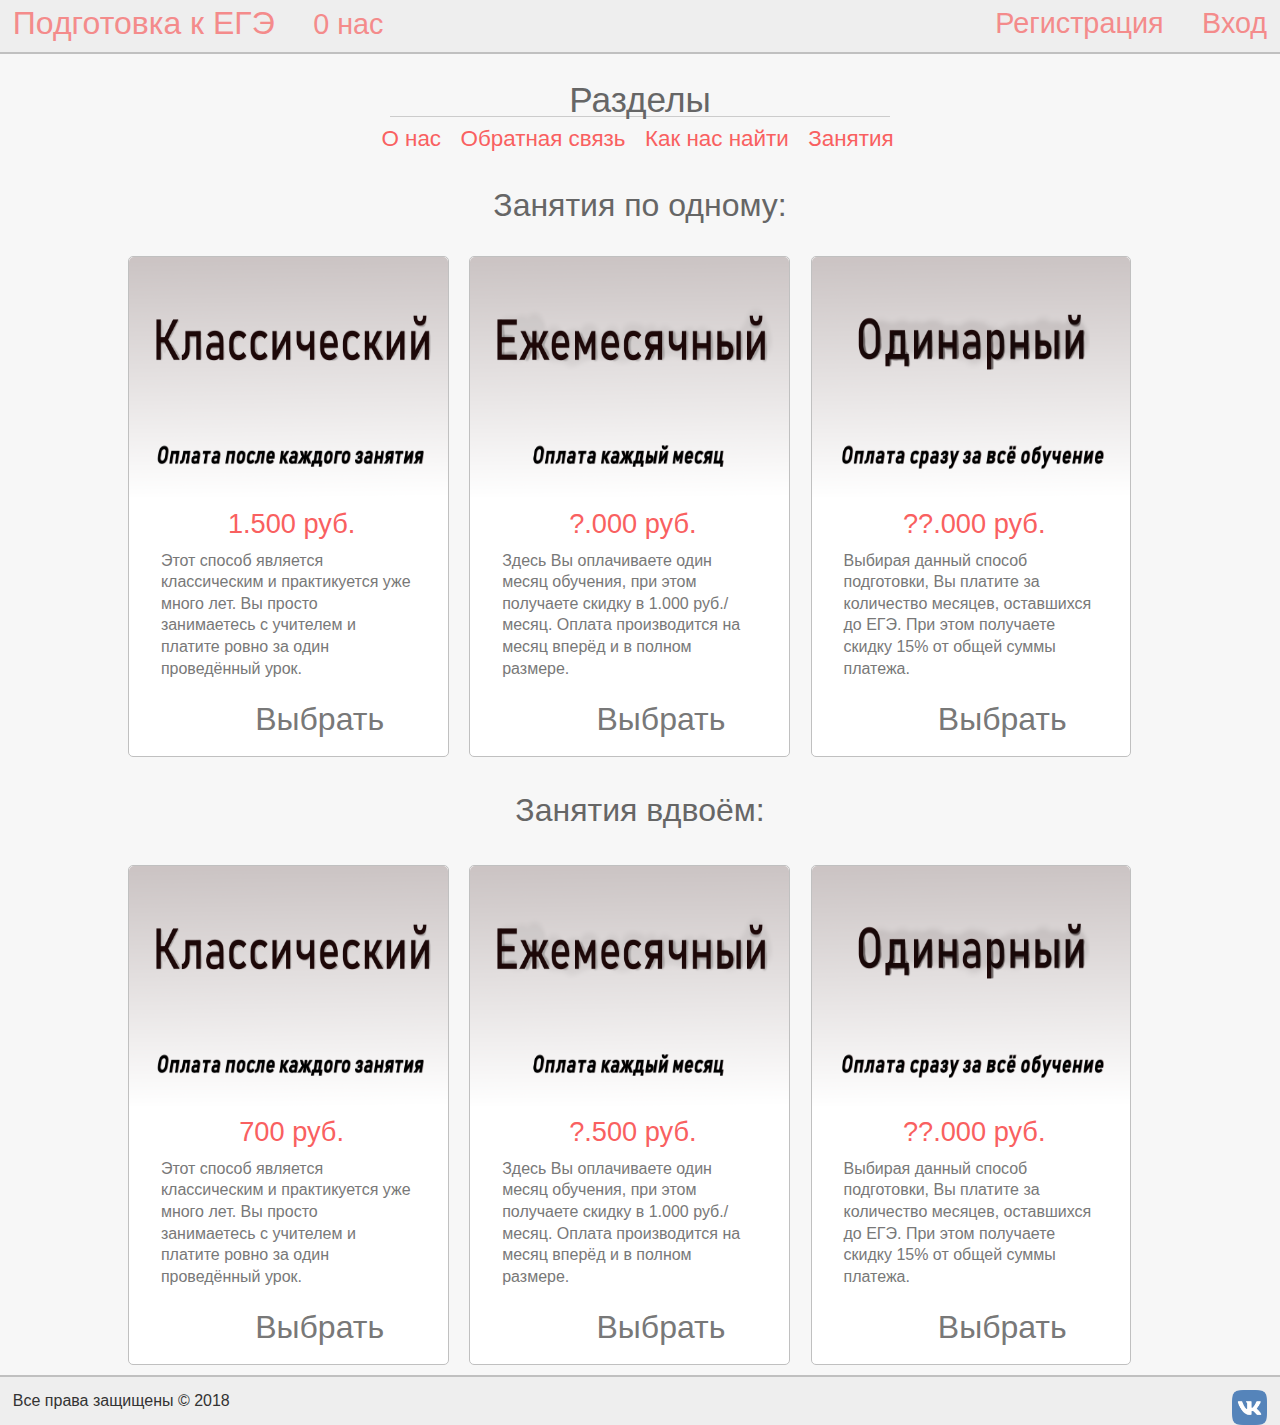
<file: index.html>
<!DOCTYPE html>
<html>
 <head>
   <meta http-equiv="content-type" content="text/html; charset=UTF-8" />
   <meta name="keywords" content="Подготовительные курсы, ЕГЭ,
    Подготовка к ЕГЭ" />
   <meta name="description" content="Этот сайт является подготовительным
   сайтом к ЕГЭ">
   <link rel="stylesheet" type="text/css" href="css/cssstyles.css" />
   <link href="img/favicon.ico" rel="shotrcut icon" type="image/x-icon" />
   <title>Подготовка к ЕГЭ</title>
 </head>


 <body>
   <div id="page-wrap">

   <header>
     <a href="index.html" title="" id="logo">Подготовка к ЕГЭ</a>
     <span class="contact"><a href="about.html" title="">0 нас</a></span>
     <span class="right"><span class="contact"><a href="#"
       title="">Регистрация</a></span>
       <span class="contact"><a href="#"
         title="">Вход</a></span>
     </span>
   </header>
   <div class="clear"></div>
   <center>
     <div id="menu">Разделы<hr/></div>
     <div id="menuHref">
       <a href="about.html">О нас</a>
       <a href="feedback.html">Обратная связь</a>
       <a href="geoposition.html">Как нас найти</a>
       <a href="#">Занятия</a>
     </div>
   </center>

   <div class="clear"></div> <br/><br/>
   <center><div class="has">Занятия по одному:</div></center>
   <div class="clear"></div>


   <div id="wrapper">
     <div id="articles">
        <article>
          <img src="img/classic.png" alt="Изображение" title="" />
          <h2>1.500 руб.</h2>
          <p>Этот способ является классическим и практикуется уже много лет.
          Вы просто занимаетесь с учителем и платите ровно за один проведённый урок.</p>
          <a href="#">Выбрать</a>
        </article>
        <article>
          <img src="img/everymonth.png" alt="Изображение" title="" />
          <h2>?.000 руб.</h2>
          <p>Здесь Вы оплачиваете один месяц обучения, при этом
          получаете скидку в 1.000 руб./месяц. Оплата производится на месяц
        вперёд и в полном размере.</p>
          <a href="#">Выбрать</a>
        </article>
        <article>
          <img src="img/once.png" alt="Изображение" title="" />
          <h2>??.000 руб.</h2>
          <p>Выбирая данный способ подготовки, Вы платите за количество месяцев,
          оставшихся до ЕГЭ. При этом получаете скидку 15% от общей суммы платежа.</p>
          <a href="#">Выбрать</a>
        </article>
     </div>

     <div class="clear"><br/><br/></div>

     <center><div class="has">Занятия вдвоём:</div></center>

     <div class="clear"><br/><br/></div>

     <div id="articles">
        <article>
          <img src="img/classic.png" alt="Изображение" title="" />
          <h2>700 руб.</h2>
          <p>Этот способ является классическим и практикуется уже много лет.
          Вы просто занимаетесь с учителем и платите ровно за один проведённый урок.</p>
          <a href="#">Выбрать</a>
        </article>
        <article>
          <img src="img/everymonth.png" alt="Изображение" title="" />
          <h2>?.500 руб.</h2>
          <p>Здесь Вы оплачиваете один месяц обучения, при этом
          получаете скидку в 1.000 руб./месяц. Оплата производится на месяц
        вперёд и в полном размере.</p>
          <a href="#">Выбрать</a>
        </article>
        <article>
          <img src="img/once.png" alt="Изображение" title="" />
          <h2>??.000 руб.</h2>
          <p>Выбирая данный способ подготовки, Вы платите за количество месяцев,
          оставшихся до ЕГЭ. При этом получаете скидку 15% от общей суммы платежа.</p>
          <a href="#">Выбрать</a>
        </article>
     </div>


   </div>

</div>
   <footer>
     <span class="left">Все права защищены &copy; 2018</span>
     <span class="right"><a href="https://vk.com"><img src="img/VK.png"
       alt="Группа Вконтакте" title=""></a></span>
   </footer>
 </body>
</html>
</file>
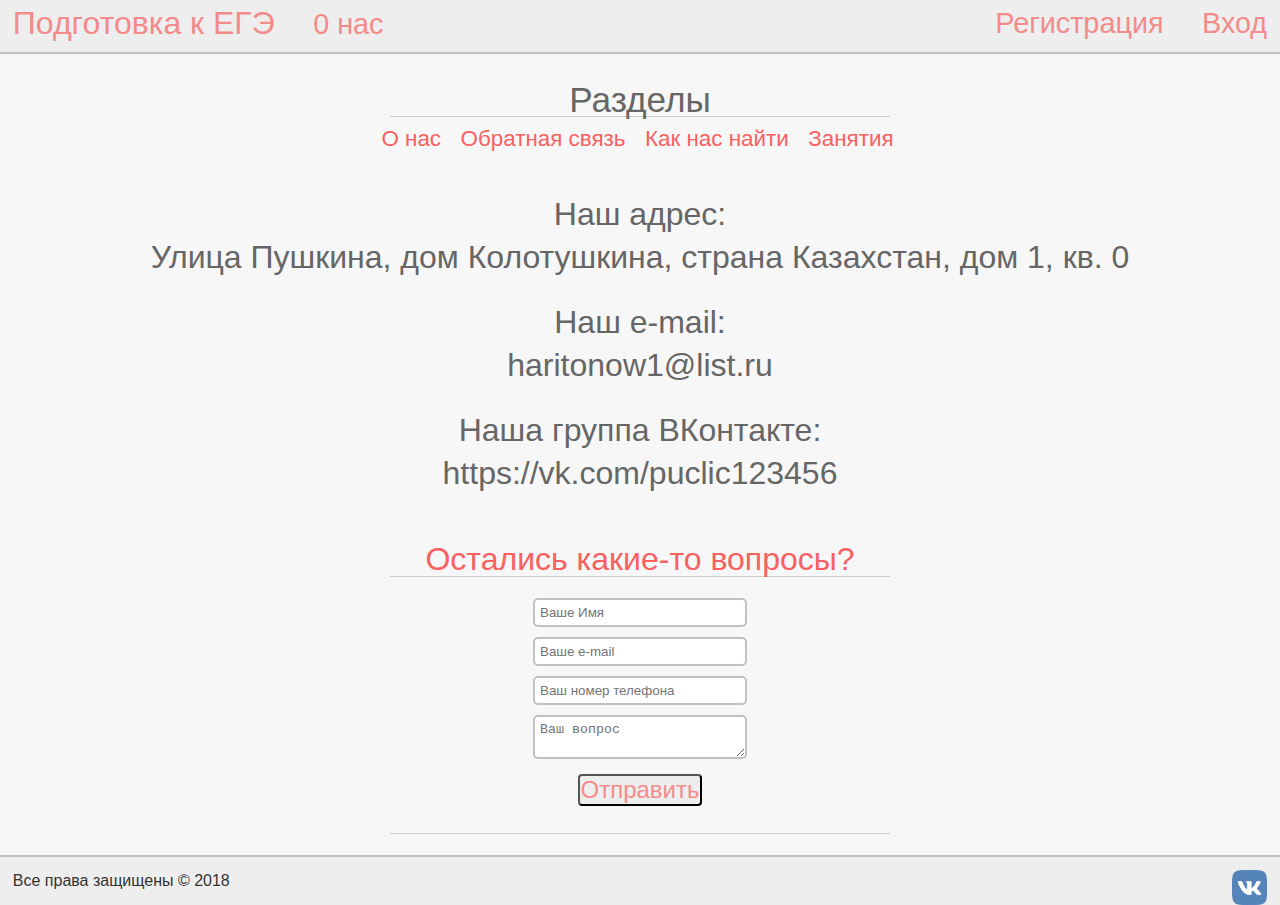
<file: feedback.html>
<!DOCTYPE html>
<html>
 <head>
   <meta http-equiv="content-type" content="text/html; charset=UTF-8" />
   <meta name="keywords" content="Подготовительные курсы, ЕГЭ,
    Подготовка к ЕГЭ" />
   <meta name="description" content="Этот сайт является подготовительным
   сайтом к ЕГЭ">
   <link rel="stylesheet" type="text/css" href="css/cssstyles.css" />
   <link href="img/favicon.ico" rel="shotrcut icon" type="image/x-icon" />
   <title>Подготовка к ЕГЭ</title>
 </head>


 <body>
   <div id="page-wrap">

   <header>
     <a href="index.html" title="" id="logo">Подготовка к ЕГЭ</a>
     <span class="contact"><a href="about.html"
       title="">0 нас</a></span>
     <span class="right"><span class="contact"><a href="#"
       title="">Регистрация</a></span>
       <span class="contact"><a href="#"
         title="">Вход</a></span>
     </span>
   </header>
   <div class="clear"></div>
   <center>
     <div id="menu">Разделы<hr /></div>
     <div id="menuHref">
       <a href="about.html">О нас</a>
       <a href="feedback.html">Обратная связь</a>
       <a href="geoposition.html">Как нас найти</a>
       <a href="#">Занятия</a>
     </div>

   <div id="wrapper">
     <div id="articles">
       <div class="put_submit">
         <p>Наш адрес:<br><br> Улица Пушкина, дом Колотушкина, страна Казахстан, дом 1, кв. 0 <br><br><br>
           Наш e-mail:<br><br> haritonow1@list.ru</br></br><br>
           Наша группа ВКонтакте:<br><br>https://vk.com/puclic123456</h4><br><br><br><br>
         </p>
     </div>
   </div>
   </div>
 </center>

   <center>
     <div class="put_submit" id="sub">Остались какие-то вопросы?<hr/></div>

     <form action="https://github.com/IvanHaritonow/TrainingSite/blob/master/b0.php" method="post" target="_blank" name="f1">
       <input class="lead_form" type="text" placeholder="Ваше Имя" name="name1" required><br>
       <input class="lead_form" type="email" placeholder="Ваше e-mail" name="email1" required="required"><br>
       <input class="lead_form" type="tel" placeholder="Ваш номер телефона" name="tel1" required="required"><br>
       <textarea class="lead_form" placeholder="Ваш вопрос" name="text" required="required"></textarea><br>
       <input class="submishn" type="submit" value="Отправить" name="sab">
     </form>
     <br><hr/>
   </center>



   </div>
  </div>
   <footer>
     <span class="left">Все права защищены &copy; 2018</span>
     <span class="right"><a href="https://vk.com"><img src="img/VK.png"
       alt="Группа Вконтакте" title=""></a></span>
   </footer>
  </body>
  </html>
</file>
<file: css/cssstyles.css>
@charset "UTF-8";

*{
  margin: 0;
  padding: 0;
  outline: none;
}

html {
  height: 97%;
}

body {
  width: 100%;
  height: 100%;
  color: #333;
  background: #f7f7f7;
  font-size: 1em;
  font-family: "Segoe UI", sans-serif;
  line-height: 135%;
}

a {
  color: #f48b8b;
  text-decoration: none;
  transition: all.6s ease;
  -moz-transition: all.6s ease;
  -webkit-transition: all.6s ease;
  -ms-transition: all.6s ease;
}

a:hover {
  color: #8b9ff5;
  text-decoration: none;
  transition: all.6s ease;
  -moz-transition: all.6s ease;
  -webkit-transition: all.6s ease;
  -ms-transition: all.6s ease;
}

a:active {
  color: #8ce4a6;
}

img {
  max-width: 100%;
  height: auto;
  width: auto/9;
}

hr {
  display: block;
  border: 0;
  height: 1px;
  border-top: 1px solid #ccc;
  padding: 0px;
}

.right {
  float: right;
}

.left {
  float: left;
}

.clear {
  clear: both;
}

/* Selection Block */
::selection{
  background: #f58b8b;
  color: #fff;
}

::-moz-selection{
  background: #f58b8b;
  color: #fff;
}

header, footer {
  width: 98%;
  background-color: #eee;
  float: left;
}

header {
  padding: 1%;
  border-bottom: 2px solid silver;
}

/*Styles for paragraphs*/
.has {
  font-size: 2em;
  font-family: Bahnschrift condensed, sans-serif;
  color: #666;
}

/*Styles for Yandex Maps*/
.ymaps {
  margin-top: 2%;
  float: left;
}

#logo {
  font-size: 2em;
  font-family: Bahnschrift condensed, sans-serif;
}

.contact {
  font-size: 1.8em;
  font-family: Bahnschrift condensed, sans-serif;
  margin-left: 34px;
}

input[type=text].field {
  border-radius: 5px;
  border: 2px solid silver;
  padding: 5px;
  margin-left: 40px;
}

input[type=text].field:focus {
  border: 2px solid #f58b8b;
}

/*Styles for Lead-Form*/
.lead_form {
  width: 200px;
  border-radius: 5px;
  border: 2px solid silver;
  padding: 5px;
  margin-top: 10px;
}

.lead_form:focus {
  border: 2px solid #f58b8b;
}

.submishn {
  border-radius: 4px;
  margin-top: 10px;
  border-radius: 4px;
  color: #f58b8b;
  font-family: Bahnschrift condensed, sans-serif;
  font-size: 1.5em;
  background-color: #eee;
}

.submishn:hover {
  color: #eee;
  background-color: #f69c9c;
  border-color: #f69c9c;
}

.put_submit {
  color: #666;
  font-family: Bahnschrift condensed, sans-serif;
  font-size: 2em;
  margin-top: 12px;
}

#sub {
  color: #f96060;
}

#menu {
  color: #666;
  font-family: Bahnschrift condensed, sans-serif;
  font-size: 2.2em;
  margin-top: 1em;
}

hr {
  width: 500px;
  max-width: 100%;
  margin-top: 5px;
  margin-bottom: 10px;
}

#menuHref a{
  font-size: 1.4em;
  padding: 5px;
  border-radius: 5px;
  margin-right: 5px;
  color: #f96060;
  font-family: Bahnschrift condensed, sans-serif;
}

#menuHref a:hover {
  background-color: #eaeaea;
  color: #733;
  text-shadow: 3px 4px 5px grey;
}

/*Styles for page "About us"*/
#about_us {
  width: 100%;
  float: left;
  background-color: #fafafa;
  border-radius: 5px;
  border: 1px solid silver;
  box-sizing: border-box;
  padding: 1%;
}

/*Main styles for site*/
#wrapper {
  float: left;
  width: 100%;
  margin-top: 40px;
}

#wrapper #articles {
  float: left;
  width: 80%;
  margin-left: 10%;
}

#wrapper #articles article {
  float: left;
  width: 31.3333%;
  border: 1px solid silver;
  box-sizing: border-box;
  border-radius: 5px;
  background-color: #fff;
  margin-right: 2%;
  min-height: 400px;
}

#wrapper #articles article img {
  width: 100%;
  height: 240px;
  border-radius: 5px 5px 0px 0px;
  border-bottom: 0px solid silver;
  margin-bottom: 10px;
}

#wrapper #articles article h2 {
  text-align: center;
  margin-left: 6%;
  width: 90%;
  font-weight: normal;
  font-size: 1.7em;
  font-family: Bahnschrift condensed, sans-serif;
  color: #f96060;
}

#wrapper #articles article p {
  width: 80%;
  margin-top: 15px;
  margin-bottom: 15px;
  margin-left: 10%;
  font-family: Bahnschrift condensed, sans-serif;
  color: #787878;
}

/*Description for bubbot "Записаться"*/
#wrapper #articles article a {
  padding: 10px 5px;
  margin-left: 38%;
  border-radius: 4px;
  color: #787878;
  font-family: Bahnschrift condensed, sans-serif;
  font-size: 2em;
  text-align: center;
  float: left;
  margin-top: 5px;
  margin-bottom: 15px;
}

#wrapper #articles article a:hover {
  background-color: #fa8072;
  color: #fff;
}


/*Styles for footer*/
footer {
  padding: 1%;
  border-top: 2px solid silver;
  margin-top: 10px;
  padding-bottom: 2%;
}

footer img {
  width: 2.2em;
  float: right;
}

#page-wrap:after {
  content: "";
  display: block;
}

footer, #page-wrap:after {height: 10px}

#page-wrap {
  min-height: 96%;
  margin-bottom: -10px;
}
</file>
